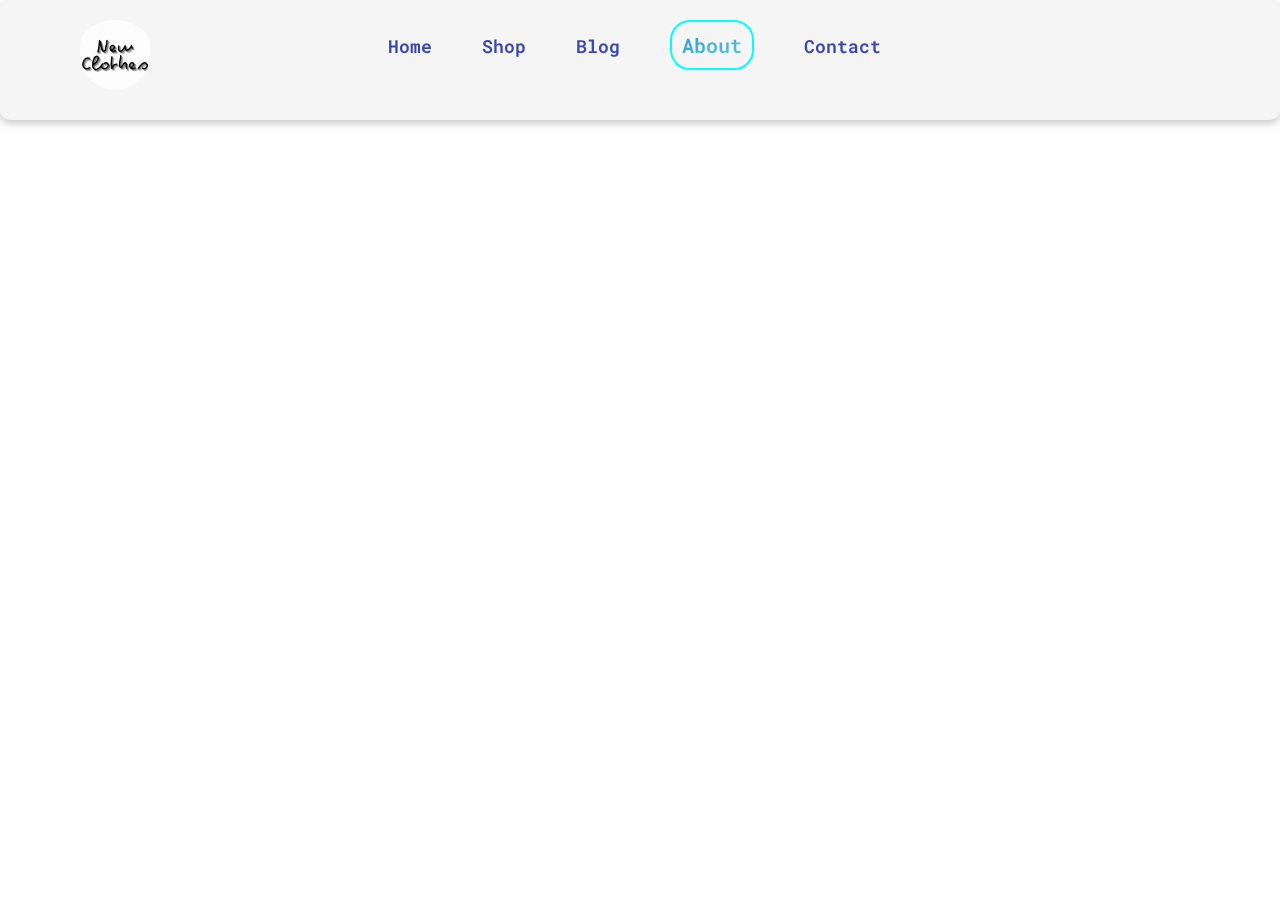
<file: about.html>
<!DOCTYPE html>
<html lang="en">
<head>
    <meta charset="UTF-8">
    <meta name="viewport" content="width=device-width, initial-scale=1.0">
    <link rel="stylesheet" href="./css/reset.css">
    <link rel="stylesheet" href="https://cdnjs.cloudflare.com/ajax/libs/font-awesome/6.6.0/css/all.min.css" integrity="sha512-Kc323vGBEqzTmouAECnVceyQqyqdsSiqLQISBL29aUW4U/M7pSPA/gEUZQqv1cwx4OnYxTxve5UMg5GT6L4JJg==" crossorigin="anonymous" referrerpolicy="no-referrer" />
    <link href="https://fonts.googleapis.com/css2?family=Roboto+Mono:ital,wght@0,100..700;1,100..700&display=swap" rel="stylesheet">
<link href='https://unpkg.com/boxicons@2.1.4/css/boxicons.min.css' rel='stylesheet'>
    <link rel="stylesheet" href="./css/login.css">
    <title>Login</title>
</head>
</head>
<body>
  <!-- loading  -->
  <div id="loading">
    <div class="dots">
      <span>.</span>
      <span>.</span>
      <span>.</span>
    </div>
  </div>
  <div class="header">
    <!-- logo -->
    <a href="#"><img src="./img/New Clothes.gif" alt="" id="logo"></a>
    <!-- navbar -->
    <div class="nav">
        <ul id="navbar">
            <li><a href="./index.html"  target="_self">Home</a></li>
            <li><a href="./shop.html" target="_self">Shop</a></li>
            <li><a href="./blog.html" target="_self">Blog</a></li>
            <li><a href="./about.html" class="active" target="_self">About</a></li>
            <li><a href="./contact.html" target="_self">Contact</a></li>
        </ul>
    </div>
    <!-- login  -->
    <div class="login">
        <div class="logo-login"><a href="./login.html"><i class="fa-solid fa-user"></i></a></div>
        <div class="logo-shopping"><a href="./cart.html"><i class="fa-solid fa-cart-shopping"></i></a></div>
    </div>
</div>
<!-- cai nay dung de che cap thanh navbar -->
  <div style="height: 120px;"></div> 
<!-- ----------------------------Form box --------------------------------- -->
 


  <script src="./js/loading.js"></script>
  <script src="./js/hiddenNavbar.js"></script>
</body>
</html>
</file>
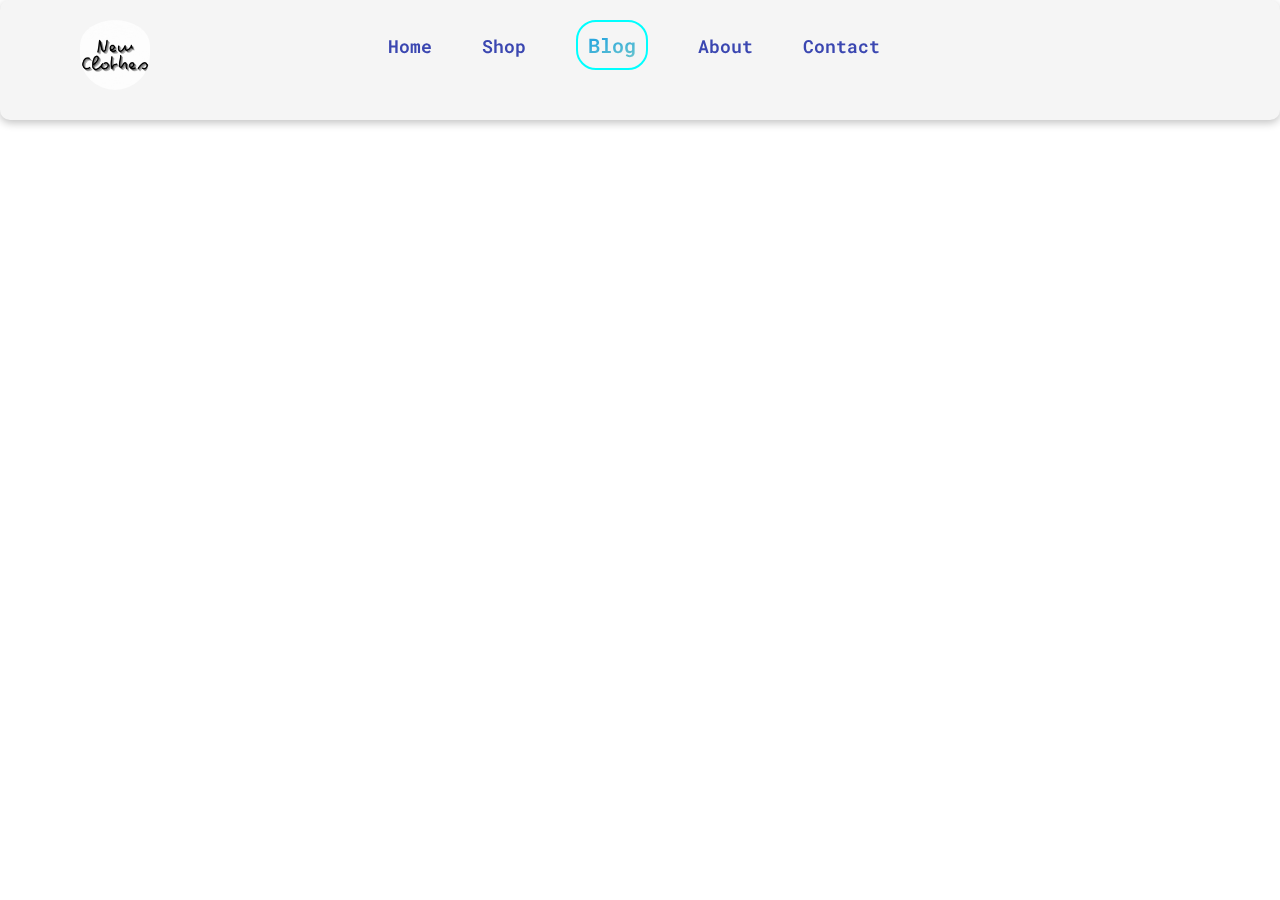
<file: blog.html>
<!DOCTYPE html>
<html lang="en">
<head>
    <meta charset="UTF-8">
    <meta name="viewport" content="width=device-width, initial-scale=1.0">
    <link rel="stylesheet" href="./css/reset.css">
    <link rel="stylesheet" href="https://cdnjs.cloudflare.com/ajax/libs/font-awesome/6.6.0/css/all.min.css" integrity="sha512-Kc323vGBEqzTmouAECnVceyQqyqdsSiqLQISBL29aUW4U/M7pSPA/gEUZQqv1cwx4OnYxTxve5UMg5GT6L4JJg==" crossorigin="anonymous" referrerpolicy="no-referrer" />
    <link href="https://fonts.googleapis.com/css2?family=Roboto+Mono:ital,wght@0,100..700;1,100..700&display=swap" rel="stylesheet">
<link href='https://unpkg.com/boxicons@2.1.4/css/boxicons.min.css' rel='stylesheet'>
    <link rel="stylesheet" href="./css/login.css">
    <title>Login</title>
</head>
</head>
<body>
  <!-- loading  -->
  <div id="loading">
    <div class="dots">
      <span>.</span>
      <span>.</span>
      <span>.</span>
    </div>
  </div>
  <div class="header">
    <!-- logo -->
    <a href="#"><img src="./img/New Clothes.gif" alt="" id="logo"></a>
    <!-- navbar -->
    <div class="nav">
        <ul id="navbar">
            <li><a href="./index.html"  target="_self">Home</a></li>
            <li><a href="./shop.html" target="_self">Shop</a></li>
            <li><a href="./blog.html" class="active" target="_self">Blog</a></li>
            <li><a href="./about.html" target="_self">About</a></li>
            <li><a href="./contact.html" target="_self">Contact</a></li>
        </ul>
    </div>
    <!-- login  -->
    <div class="login">
        <div class="logo-login"><a href="./login.html"><i class="fa-solid fa-user"></i></a></div>
        <div class="logo-shopping"><a href="./cart.html"><i class="fa-solid fa-cart-shopping"></i></a></div>
    </div>
</div>
<!-- cai nay dung de che cap thanh navbar -->
  <div style="height: 120px;"></div> 
<!-- ----------------------------Form box --------------------------------- -->
 


  <script src="./js/loading.js"></script>
  <script src="./js/hiddenNavbar.js"></script>
</body>
</html>
</file>
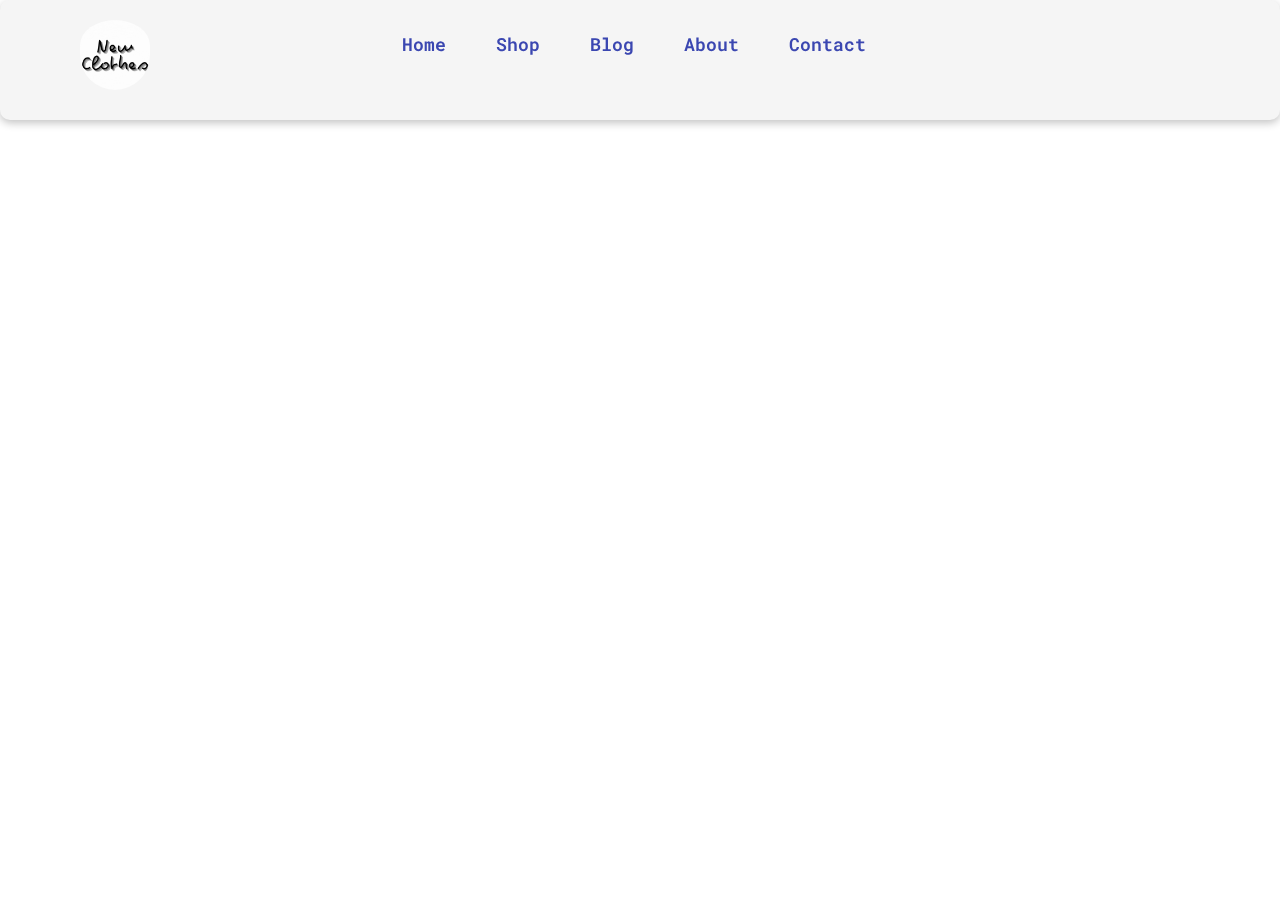
<file: cart.html>
<!DOCTYPE html>
<html lang="en">
<head>
    <meta charset="UTF-8">
    <meta name="viewport" content="width=device-width, initial-scale=1.0">
    <link rel="stylesheet" href="./css/reset.css">
    <link rel="stylesheet" href="https://cdnjs.cloudflare.com/ajax/libs/font-awesome/6.6.0/css/all.min.css" integrity="sha512-Kc323vGBEqzTmouAECnVceyQqyqdsSiqLQISBL29aUW4U/M7pSPA/gEUZQqv1cwx4OnYxTxve5UMg5GT6L4JJg==" crossorigin="anonymous" referrerpolicy="no-referrer" />
    <link href="https://fonts.googleapis.com/css2?family=Roboto+Mono:ital,wght@0,100..700;1,100..700&display=swap" rel="stylesheet">
<link href='https://unpkg.com/boxicons@2.1.4/css/boxicons.min.css' rel='stylesheet'>
    <link rel="stylesheet" href="./css/login.css">
    <title>Login</title>
</head>
</head>
<body>
  <!-- loading  -->
  <div id="loading">
    <div class="dots">
      <span>.</span>
      <span>.</span>
      <span>.</span>
    </div>
  </div>
  <div class="header">
    <!-- logo -->
    <a href="#"><img src="./img/New Clothes.gif" alt="" id="logo"></a>
    <!-- navbar -->
    <div class="nav">
        <ul id="navbar">
            <li><a href="./index.html"  target="_self">Home</a></li>
            <li><a href="./shop.html" target="_self">Shop</a></li>
            <li><a href="./blog.html" target="_self">Blog</a></li>
            <li><a href="./about.html" target="_self">About</a></li>
            <li><a href="./contact.html" target="_self">Contact</a></li>
        </ul>
    </div>
    <!-- login  -->
    <div class="login">
        <div class="logo-login"><a href="./login.html"><i class="fa-solid fa-user"  ></i></a></div>
        <div class="logo-shopping"><a href="./cart.html"><i class="fa-solid fa-cart-shopping" id="active" ></i></a></div>
    </div>
</div>
<!-- cai nay dung de che cap thanh navbar -->
  <div style="height: 120px;"></div> 
<!-- ----------------------------Form box --------------------------------- -->
 


  <script src="./js/loading.js"></script>
  <script src="./js/hiddenNavbar.js"></script>
</body>
</html>
</file>
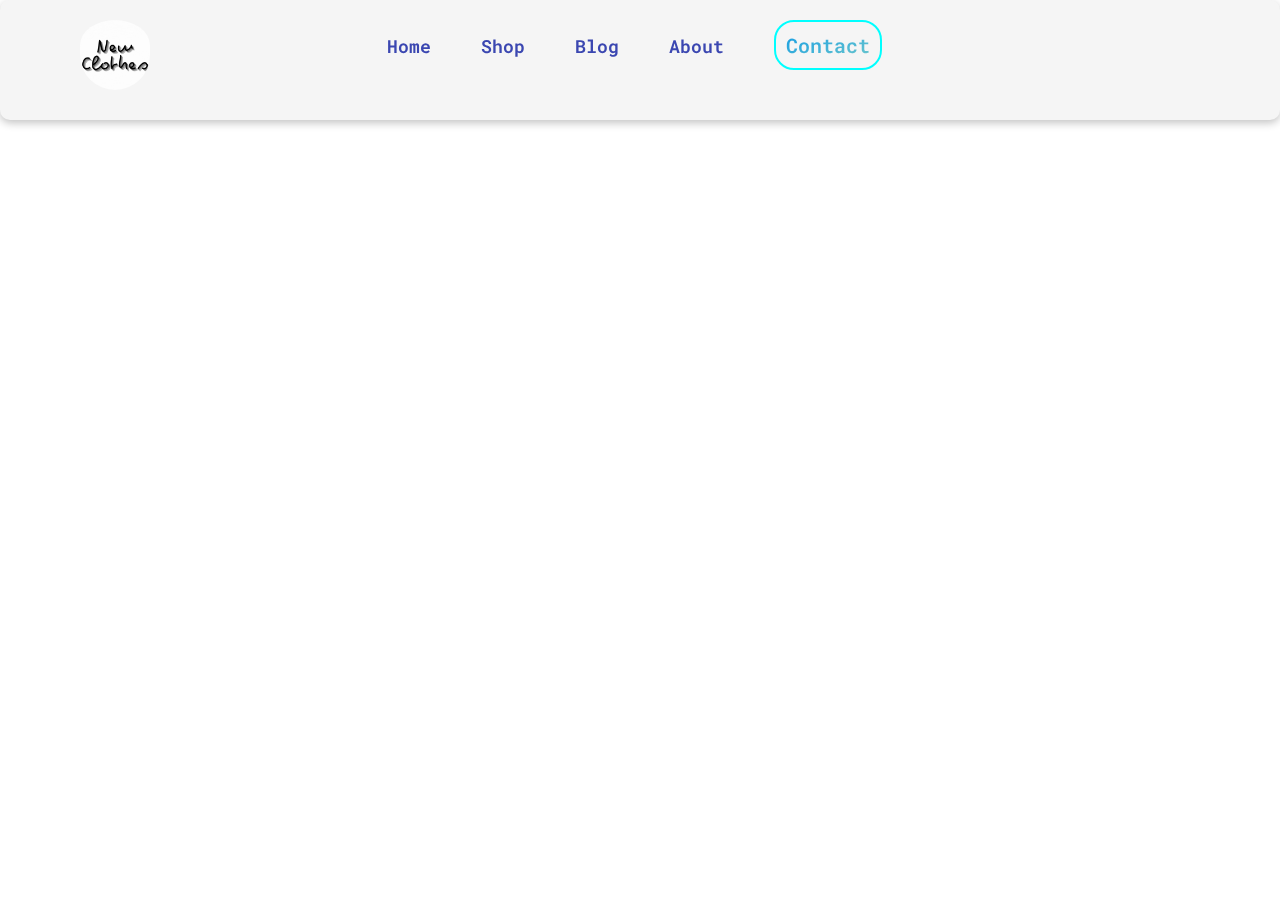
<file: contact.html>
<!DOCTYPE html>
<html lang="en">
<head>
    <meta charset="UTF-8">
    <meta name="viewport" content="width=device-width, initial-scale=1.0">
    <link rel="stylesheet" href="./css/reset.css">
    <link rel="stylesheet" href="https://cdnjs.cloudflare.com/ajax/libs/font-awesome/6.6.0/css/all.min.css" integrity="sha512-Kc323vGBEqzTmouAECnVceyQqyqdsSiqLQISBL29aUW4U/M7pSPA/gEUZQqv1cwx4OnYxTxve5UMg5GT6L4JJg==" crossorigin="anonymous" referrerpolicy="no-referrer" />
    <link href="https://fonts.googleapis.com/css2?family=Roboto+Mono:ital,wght@0,100..700;1,100..700&display=swap" rel="stylesheet">
<link href='https://unpkg.com/boxicons@2.1.4/css/boxicons.min.css' rel='stylesheet'>
    <link rel="stylesheet" href="./css/login.css">
    <title>Login</title>
</head>
</head>
<body>
  <!-- loading  -->
  <div id="loading">
    <div class="dots">
      <span>.</span>
      <span>.</span>
      <span>.</span>
    </div>
  </div>
  <div class="header">
    <!-- logo -->
    <a href="#"><img src="./img/New Clothes.gif" alt="" id="logo"></a>
    <!-- navbar -->
    <div class="nav">
        <ul id="navbar">
            <li><a href="./index.html"  target="_self">Home</a></li>
            <li><a href="./shop.html" target="_self">Shop</a></li>
            <li><a href="./blog.html" target="_self">Blog</a></li>
            <li><a href="./about.html" target="_self">About</a></li>
            <li><a href="./contact.html" class="active" target="_self">Contact</a></li>
        </ul>
    </div>
    <!-- login  -->
    <div class="login">
        <div class="logo-login"><a href="./login.html"><i class="fa-solid fa-user"></i></a></div>
        <div class="logo-shopping"><a href="./cart.html"><i class="fa-solid fa-cart-shopping"></i></a></div>
    </div>
</div>
<!-- cai nay dung de che cap thanh navbar -->
  <div style="height: 120px;"></div> 
<!-- ----------------------------Form box --------------------------------- -->
 


  <script src="./js/loading.js"></script>
  <script src="./js/hiddenNavbar.js"></script>
</body>
</html>
</file>
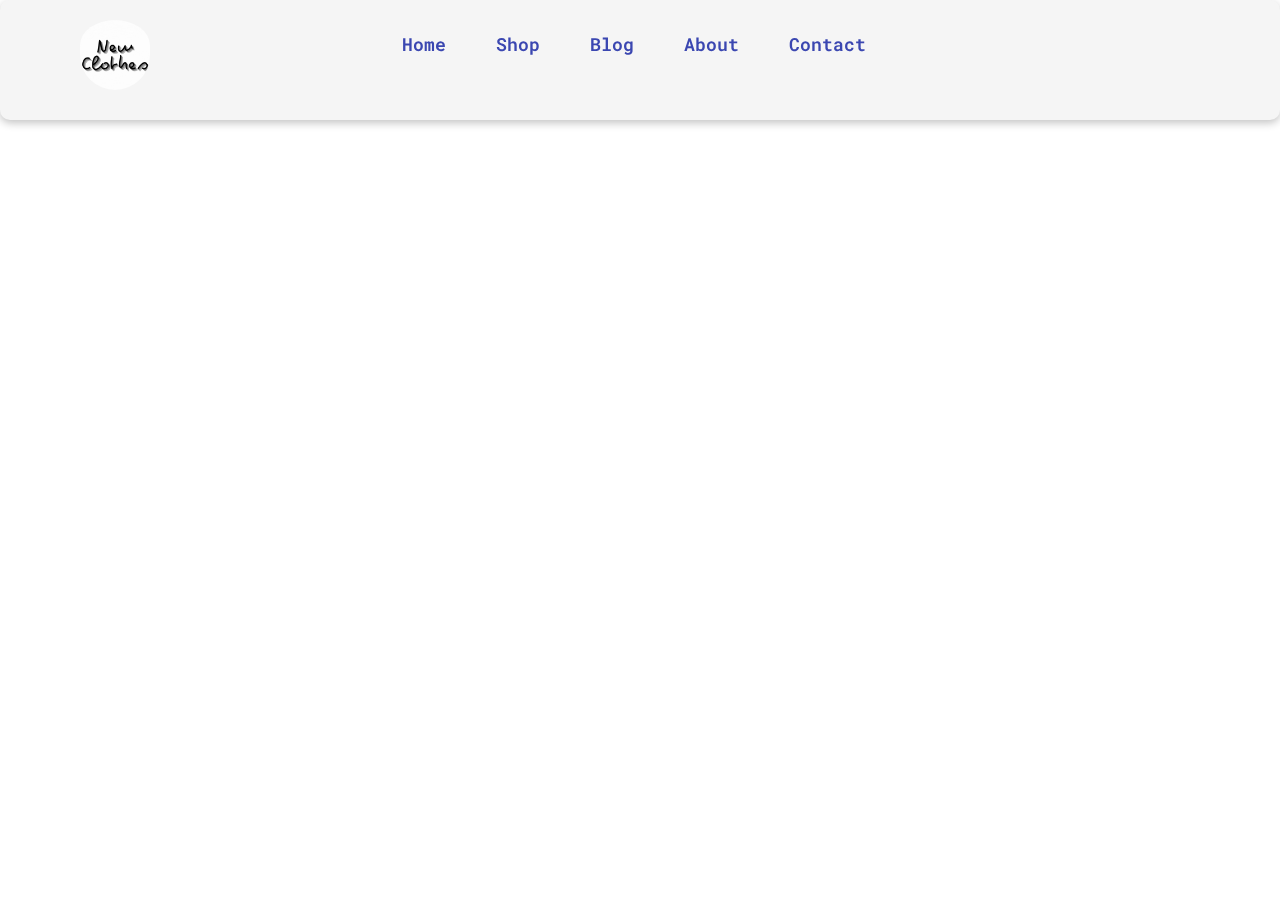
<file: login.html>
<!DOCTYPE html>
<html lang="en">
<head>
    <meta charset="UTF-8">
    <meta name="viewport" content="width=device-width, initial-scale=1.0">
    <link rel="stylesheet" href="./css/reset.css">
    <link rel="stylesheet" href="https://cdnjs.cloudflare.com/ajax/libs/font-awesome/6.6.0/css/all.min.css" integrity="sha512-Kc323vGBEqzTmouAECnVceyQqyqdsSiqLQISBL29aUW4U/M7pSPA/gEUZQqv1cwx4OnYxTxve5UMg5GT6L4JJg==" crossorigin="anonymous" referrerpolicy="no-referrer" />
    <link href="https://fonts.googleapis.com/css2?family=Roboto+Mono:ital,wght@0,100..700;1,100..700&display=swap" rel="stylesheet">
    <link href='https://unpkg.com/boxicons@2.1.4/css/boxicons.min.css' rel='stylesheet'>
    <link rel="stylesheet" href="./css/login.css">
    <title>Login</title>
</head>
</head>
<body>
  <!-- loading  -->
  <div id="loading">
    <div class="dots">
      <span>.</span>
      <span>.</span>
      <span>.</span>
    </div>
  </div>
  <div class="header">
    <!-- logo -->
    <a href="#"><img src="./img/New Clothes.gif" alt="" id="logo"></a>
    <!-- navbar -->
    <div class="nav">
        <ul id="navbar">
            <li><a href="./index.html"  target="_self">Home</a></li>
            <li><a href="./shop.html" target="_self">Shop</a></li>
            <li><a href="./blog.html" target="_self">Blog</a></li>
            <li><a href="./about.html" target="_self">About</a></li>
            <li><a href="./contact.html" target="_self">Contact</a></li>
        </ul>
    </div>
    <!-- login  -->
    <div class="login">
        <div class="logo-login"><a href="./login.html"><i class="fa-solid fa-user" id="active" ></i></a></div>
        <div class="logo-shopping"><a href="./cart.html"><i class="fa-solid fa-cart-shopping" ></i></a></div>
    </div>
</div>
<!-- cai nay dung de che cap thanh navbar -->
  <div style="height: 120px;"></div> 
<!-- ----------------------------Form box --------------------------------- -->
 


  <script src="./js/loading.js"></script>
  <script src="./js/hiddenNavbar.js"></script>
</body>
</html>
</file>
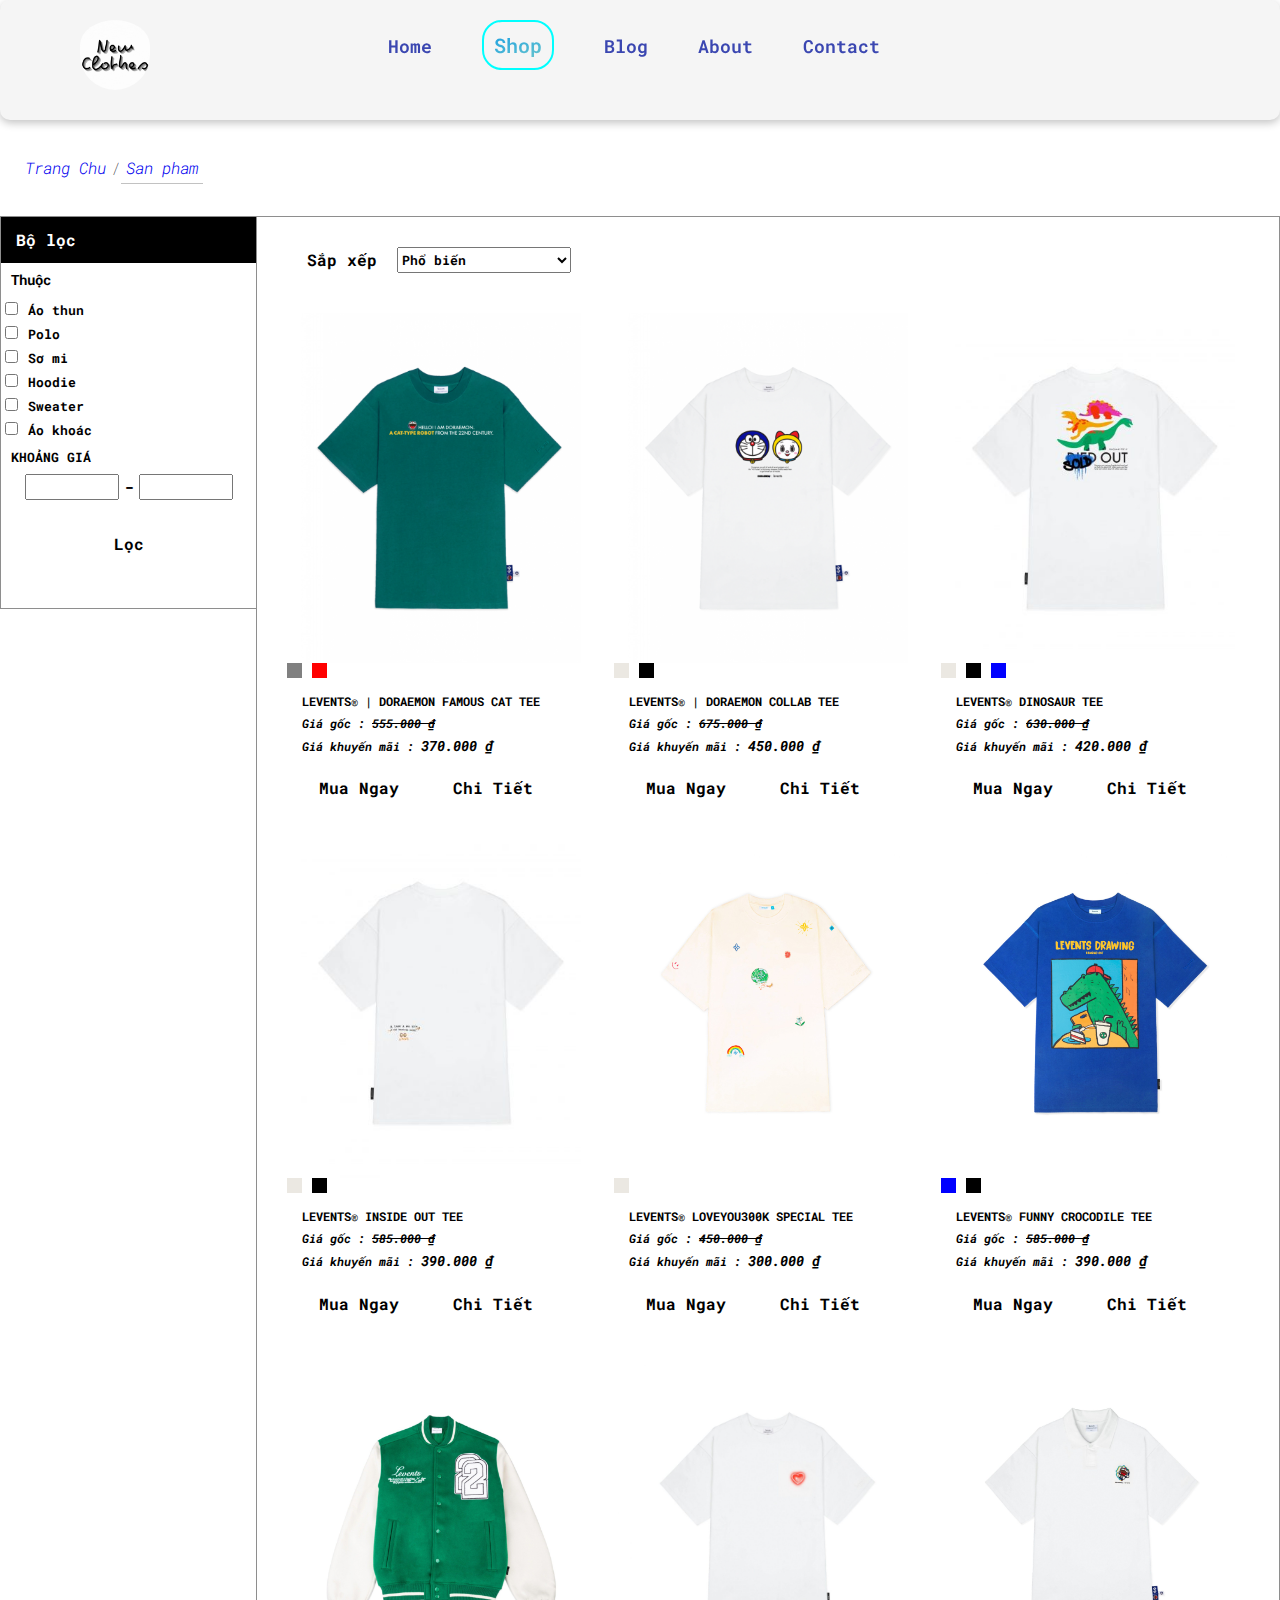
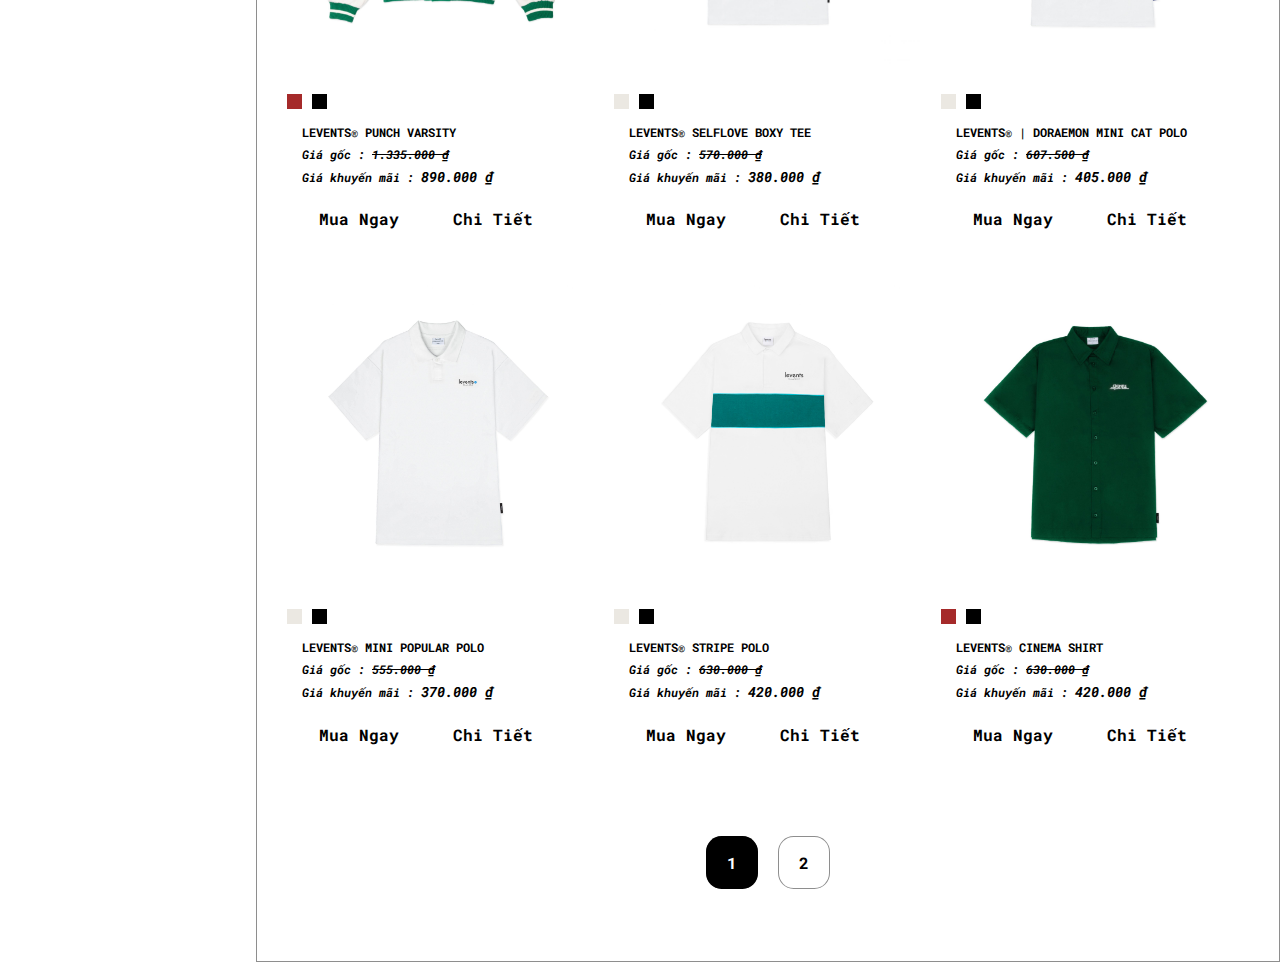
<file: shop.html>
<!DOCTYPE html>
<html lang="en">
<head>
    <meta charset="UTF-8">
    <meta name="viewport" content="width=device-width, initial-scale=1.0">
    <link rel="stylesheet" href="./css/reset.css">
    <link rel="stylesheet" href="https://cdnjs.cloudflare.com/ajax/libs/font-awesome/6.6.0/css/all.min.css" integrity="sha512-Kc323vGBEqzTmouAECnVceyQqyqdsSiqLQISBL29aUW4U/M7pSPA/gEUZQqv1cwx4OnYxTxve5UMg5GT6L4JJg==" crossorigin="anonymous" referrerpolicy="no-referrer" />
    <link href="https://fonts.googleapis.com/css2?family=Roboto+Mono:ital,wght@0,100..700;1,100..700&display=swap" rel="stylesheet">
    <link href='https://unpkg.com/boxicons@2.1.4/css/boxicons.min.css' rel='stylesheet'>
    <link rel="stylesheet" href="./css/shop.css">
    <title>Shop</title>
</head>
</head>
<body>
    <!-- loading  -->
<div id="loading">
    <div class="dots">
      <span>.</span>
      <span>.</span>
      <span>.</span>
    </div>
</div>
<div class="header">
    <!-- logo -->
    <a href="#"><img src="./img/New Clothes.gif" alt="" id="logo"></a>
    <!-- navbar -->
    <div class="nav">
        <ul id="navbar">
            <li><a href="./index.html" target="_self">Home</a></li>
            <li><a href="./shop.html" class="active" target="_self">Shop</a></li>
            <li><a href="./blog.html" target="_self">Blog</a></li>
            <li><a href="./about.html" target="_self">About</a></li>
            <li><a href="./contact.html" target="_self">Contact</a></li>
        </ul>
    </div>
    <!-- login  -->
    <div class="login">
        <div class="logo-login"><a href="./login.html"><i class="fa-solid fa-user"></i></a></div>
        <div class="logo-shopping"><a href="./cart.html"><i class="fa-solid fa-cart-shopping"></i></a></div>
    </div>
</div>

<div style="height: 120px;"></div> 

<div class="toats">
  <div class="toats-text" ><a class="none" href="./index.html">Trang Chu</a></div>
  <div class="toats-text" style="font-weight: 100;">/</div>
  <div class="toats-text" ><a href="#" class="toats-active">San pham</a></div>
</div>

<!-- quan ao---- -->
<div class="both">

  <div class="left">

    <div class="control">
            <div class="title">
                <h4>Bộ lọc </h4>
                <h3 id="totalResult"></h3>
            </div>
            <div class="ee"><h4>Thuộc</h4></div>
            <div class="type"><input type="checkbox" value="0"><span>Áo thun</span></div>
            <div class="type"><input type="checkbox" value="0"><span>Polo</span></div>
            <div class="type"><input type="checkbox" value="0"><span>Sơ mi</span></div>
            <div class="type"><input type="checkbox" value="0"><span>Hoodie</span></div>
            <div class="type"><input type="checkbox" value="0"><span>Sweater</span></div>
            <div class="type"><input type="checkbox" value="0"><span>Áo khoác</span></div>
            <div class="optionFilter">
              <h5>KHOẢNG GIÁ</h5>                  
            </div> 
            <div class="filterPrice">
                <input type="text" id="nodePrice_1">
                <span style="margin: 5px;">-</span>
                <input type="text" id="nodePrice_2">
            </div>
          <div class="loc"><a href="#" class="cc">Lọc</a></div>
    </div>

  </div>
  <div style="clear: both;"></div>
  <div class="right">
        <div class="cloth">

              <div class="sort">
                    <label for="sort"><h4>Sắp xếp</h4></label> 
                    <select name="" id="sort">
                        <option value="Sắp xếp theo" disabled="disabled">Sắp xếp theo</option>
                        <option value="3">Phổ biến</option> 
                        <option value="1">Giá từ thấp đến cao</option> 
                        <option value="2">Giá từ cao đến thấp</option>
                    </select>
              </div>

              <div class="all-item" id="all-item"></div>

              <div class="widePagination">
                  <div id="body-widePagination">
                      <a href="#" class="pagination_item act"  id="span1" ><span>1</span></a>
                      <a href="#" class="pagination_item" id="span2"><span>2</span></a>
                  </div>
              </div>

        </div>
  </div>
 
 </div>
 <!-- lien he -->
  


  <script src="./js/loading.js"></script>
  <script src="./js/hiddenNavbar.js"></script>
  <script src="./js/shop.js"></script>
</body>
</html>
</file>
<file: css/login.css>
/* body {
  background: url(../img/login/backgroup_login.jpg);
  background-size: cover;
  background-repeat: no-repeat;
  background-attachment: fixed;
} */
* {
  box-sizing: border-box;
}
* {
  font-family: "Roboto Mono", monospace;
  font-weight: 700; /* Điều chỉnh lại giá trị hợp lệ, ví dụ: 400 */
  font-style: normal;
}

/* css login */

#logo {
  height: 80px;
  padding-top: 10px;
  border-radius: 50px;
}
/* loading  */
#loading {
  position: fixed;
  width: 100%;
  height: 100%;
  background: #fff;
  z-index: 9999;
  display: flex;
  justify-content: center;
  align-items: center;
  opacity: 0;
  animation: fadeIn 1s forwards;
}

@keyframes fadeIn {
  to {
    opacity: 1;
  }
}

#loading .dots {
  font-size: 24px;
  display: flex;
  justify-content: center;
  align-items: center;
}

#loading .dots span {
  animation: blink 1.4s infinite both;
}

#loading .dots span:nth-child(2) {
  animation-delay: 0.2s;
}

#loading .dots span:nth-child(3) {
  animation-delay: 0.4s;
}

@keyframes blink {
  0% {
    opacity: 0.2;
  }

  20% {
    opacity: 1;
  }

  100% {
    opacity: 0.2;
  }
}
/* navbar  */
.header {
  height: 120px;
  width: 100%;
  display: flex;
  justify-content: space-between;
  /* align-content: center; */
  padding: 10px 80px;
  background-color: whitesmoke;
  border-radius: 10px;
  box-shadow: rgba(0, 0, 0, 0.24) 0px 3px 8px;
  width: 100%;
  /* lam dinh thanh navbar  */
  /* position: sticky;
    top: 0; */
  /* Đặt navbar cố định */
  position: fixed;
  top: 0;
  left: 0;
  right: 0;
  transition: top 0.3s ease; /* Hiệu ứng chuyển tiếp */
  z-index: 1000; /* Đảm bảo navbar luôn nằm trên cùng */
}
#navbar {
  /* display: flex; */
  padding: 25px 0px;
}
#navbar li {
  display: inline-block;
  padding: 0 20px;
}
#navbar li a {
  text-decoration: none;
  font-size: 18px;
  font-weight: 610;
  color: #3b47b1;
  transition: 0.3s ease; /* tao hieu ung chuyen dong khi nhan link  */
}
/* navbar */
#navbar li a:hover,
#navbar li a.active {
  background-color: #0093e9;
  background-image: linear-gradient(160deg, #0093e9 0%, #80d0c7 100%);
  background-clip: text;
  color: transparent;
  border: 2px solid aqua;
  border-radius: 20px;
  padding: 10px;
  font-size: 20px;
  font-weight: 610;
  transition: 0.3s ease;
}
/* Ẩn navbar khi vuốt xuống */

.header.hidden {
  /* js */
  top: -100px; /* Di chuyển navbar ra khỏi màn hình */
  transition: top 0.3s ease;
}
/* Hiển thị navbar khi hover */
.header:hover {
  top: 0;
  transition: top 0.3s ease;
}

/* cai dang nhap  */
.logo-login,
.logo-shopping {
  display: inline-block;
  padding: 8px;
  margin-top: 25px;
  margin-right: 20px;
}
.logo-login a i,
.logo-shopping a i {
  color: #3b47b1;
}
.logo-login :hover,
.logo-shopping :hover,
#active {
  background-color: #0093e9;
  background-image: linear-gradient(160deg, #0093e9 0%, #80d0c7 100%);
  background-clip: text;
  color: transparent;
  transition: all 0.3s ease;
}
</file>
<file: css/shop.css>
/* body {
  background: url(../img/login/backgroup_login.jpg);
  background-size: cover;
  background-repeat: no-repeat;
  background-attachment: fixed;
} */
* {
  box-sizing: border-box;
  padding: 0;
  margin: 0;
}
* {
  font-family: "Roboto Mono", monospace;
  font-weight: 700; /* Điều chỉnh lại giá trị hợp lệ, ví dụ: 400 */
  font-style: normal;
}

/* css login */

#logo {
  height: 80px;
  padding-top: 10px;
  border-radius: 50px;
}
/* loading  */
#loading {
  position: fixed;
  width: 100%;
  height: 100%;
  background: #fff;
  z-index: 9999;
  display: flex;
  justify-content: center;
  align-items: center;
  opacity: 0;
  animation: fadeIn 1s forwards;
}

@keyframes fadeIn {
  to {
    opacity: 1;
  }
}

#loading .dots {
  font-size: 24px;
  display: flex;
  justify-content: center;
  align-items: center;
}

#loading .dots span {
  animation: blink 1.4s infinite both;
}

#loading .dots span:nth-child(2) {
  animation-delay: 0.2s;
}

#loading .dots span:nth-child(3) {
  animation-delay: 0.4s;
}

@keyframes blink {
  0% {
    opacity: 0.2;
  }

  20% {
    opacity: 1;
  }

  100% {
    opacity: 0.2;
  }
}
/* navbar  */
.header {
  height: 120px;
  width: 100%;
  display: flex;
  justify-content: space-between;
  /* align-content: center; */
  padding: 10px 80px;
  background-color: whitesmoke;
  border-radius: 10px;
  box-shadow: rgba(0, 0, 0, 0.24) 0px 3px 8px;
  width: 100%;
  /* Đặt navbar cố định */
  position: fixed;
  top: 0;
  left: 0;
  right: 0;
  transition: top 0.3s ease; /* Hiệu ứng chuyển tiếp */
  z-index: 1000; /* Đảm bảo navbar luôn nằm trên cùng */
}
#navbar {
  padding: 25px 0px;
}
#navbar li {
  display: inline-block;
  padding: 0 20px;
}
#navbar li a {
  text-decoration: none;
  font-size: 18px;
  font-weight: 610;
  color: #3b47b1;
  transition: 0.3s ease; /* tao hieu ung chuyen dong khi nhan link  */
}
/* navbar */
#navbar li a:hover,
#navbar li a.active {
  background-color: #0093e9;
  background-image: linear-gradient(160deg, #0093e9 0%, #80d0c7 100%);
  background-clip: text;
  color: transparent;
  border: 2px solid aqua;
  border-radius: 20px;
  padding: 10px;
  font-size: 20px;
  font-weight: 610;
  transition: 0.3s ease;
}
/* Ẩn navbar khi vuốt xuống */
.header.hidden {
  /* js */
  top: -100px; /* Di chuyển navbar ra khỏi màn hình */
  transition: top 0.3s ease;
}
/* Hiển thị navbar khi hover */
.header:hover {
  top: 0;
  transition: top 0.3s ease;
}
/* cai dang nhap  */
.logo-login,
.logo-shopping {
  display: inline-block;
  padding: 8px;
  margin-top: 25px;
  margin-right: 20px;
}
.logo-login a i,
.logo-shopping a i {
  color: #3b47b1;
}
.logo-login :hover,
.logo-shopping :hover,
#active {
  background-color: #0093e9;
  background-image: linear-gradient(160deg, #0093e9 0%, #80d0c7 100%);
  background-clip: text;
  color: transparent;
  transition: all 0.3s ease;
}
/* shop */
.toats {
  display: flex;
  padding: 20px;
  justify-content: flex-start;
  margin-top: 20px;
  margin-bottom: 10px;
}
.toats-text a {
  text-decoration: none;
  padding: 5px;
  font-style: italic;
  font-weight: 300;
}
.none:hover,
.toats-active {
  border-bottom: 1px solid rgba(0, 0, 0, 0.24);
  transition: all 0.4s ease-out;
}

/* quan ao */
.both {
  display: flex;
  margin-top: 20px;
}
.left {
  float: left;
  width: 20%;
}
.right {
  float: left;
  width: 80%;
  padding: 10px;
  height: fit-content;
  border: 0.5px solid rgba(0, 0, 0, 0.445);
}
.control {
  border: 0.5px solid rgba(0, 0, 0, 0.445);
  border-right: 0px solid;
  padding-bottom: 20px;
}
.title {
  padding: 15px;
  background-color: black;
  color: #fff;
}
.ee {
  padding: 10px;
  font-size: 14px;
}
.type {
  padding: 4px;
}
.type span {
  margin: 10px;
  font-size: 13px;
}
.optionFilter {
  padding: 10px;
}
.filterPrice {
  display: flex;
  padding: 0px 10px;
  justify-content: center;
}
.filterPrice input {
  width: 40%;
}
.cc {
  display: inline-block;
  padding: 20px 40px;
  text-decoration: none;
  border: 0.5px solid white;
  border-radius: 30px;
  color: black;
}
.cc:hover {
  border: 0.5px solid rgba(0, 0, 0, 0.445);
  border-radius: 30px;
}
.loc {
  padding: 15px 0px;
  text-align: center;
}
/* ////// */
.sort {
  display: flex;
  padding: 20px;
}
.sort label h4 {
  margin: 5px 20px;
}
.all-item {
  display: flex;
  flex-wrap: wrap;
  padding: 10px;
  height: fit-content;
}
.item_1 {
  height: fit-content;
  width: 25%;
  white-space: nowrap;
  transition: all 0.3s ease;
  padding: 10px;
}

.img-item img {
  width: 100%;
  height: 100%;
  object-fit: contain;
}
.img-item {
  width: 100%;
  height: 350px;
}
/* .listColor{

} */
.itemColor1,
.itemColor2,
.itemColor3 {
  display: inline-block;
  width: 15px;
  height: 15px;
}
/* .itemColor1{
 background-color: rgb(238, 208, 150);
}
.itemColor2{
 
}
.itemColor3{
 
} */

.inf-item {
  padding: 10px;
  font-size: 12px;
  font-family: Georgia, "Times New Roman", Times, serif;
}
.inf-item h4 {
  padding: 5px;
}
.inf-item p {
  padding: 5px;
}
.buy {
  padding: 10px;
  border: 2px solid white;
  display: inline-block;
}
.fa-wallet,
.fa-circle-info {
  margin: 0px 10px;
}
.buy:hover {
  border: 2px solid rgba(0, 0, 0, 0.444);
  border-radius: 99px;
}
.item_1:hover {
  box-shadow: rgba(100, 100, 111, 0.2) 0px 7px 29px 0px;
  cursor: pointer;
  border-radius: 20px;
}
.widePagination {
  padding: 40px;
  text-align: center;
}
#body-widePagination {
  padding: 40px;
  display: inline-block;
}
#body-widePagination a {
  padding: 15px 20px;
  margin: 0 5px;
  border-radius: 30%;
  text-decoration: none;
  color: black;
  border: 0.5px solid rgba(0, 0, 0, 0.445);
}
.act,
.pagination_item:hover {
  background-color: black;
  color: #fff !important;
}

/* Responsive */
@media (min-width: 300px) and (max-width: 750px) {
  /* shop */
  .item_1 {
    width: 100%;
  }
  .both {
    display: block;
  }
  .left {
    width: 100%;
  }
  .right {
    width: 100%;
    border: unset;
  }
}

@media (min-width: 750px) and (max-width: 899px) {
  /* shop */
  .item_1 {
    width: 50%;
  }
  .both {
    display: block;
  }
  .left {
    width: 100%;
  }
  .right {
    width: 100%;
    border: unset;
  }
}
@media (min-width: 900px) and (max-width: 1199px) {
  /* shop */
  .item_1 {
    width: 50%;
  }
  .left {
    width: 20%;
  }
  .right {
    width: 80%;
    border: unset;
  }
}

/* shop */
@media (min-width: 1200px) and (max-width: 1404px) {
  .item_1 {
    width: 33.3%;
  }
  .left {
    width: 20%;
  }
  .right {
    width: 80%;
  }
}
</file>
